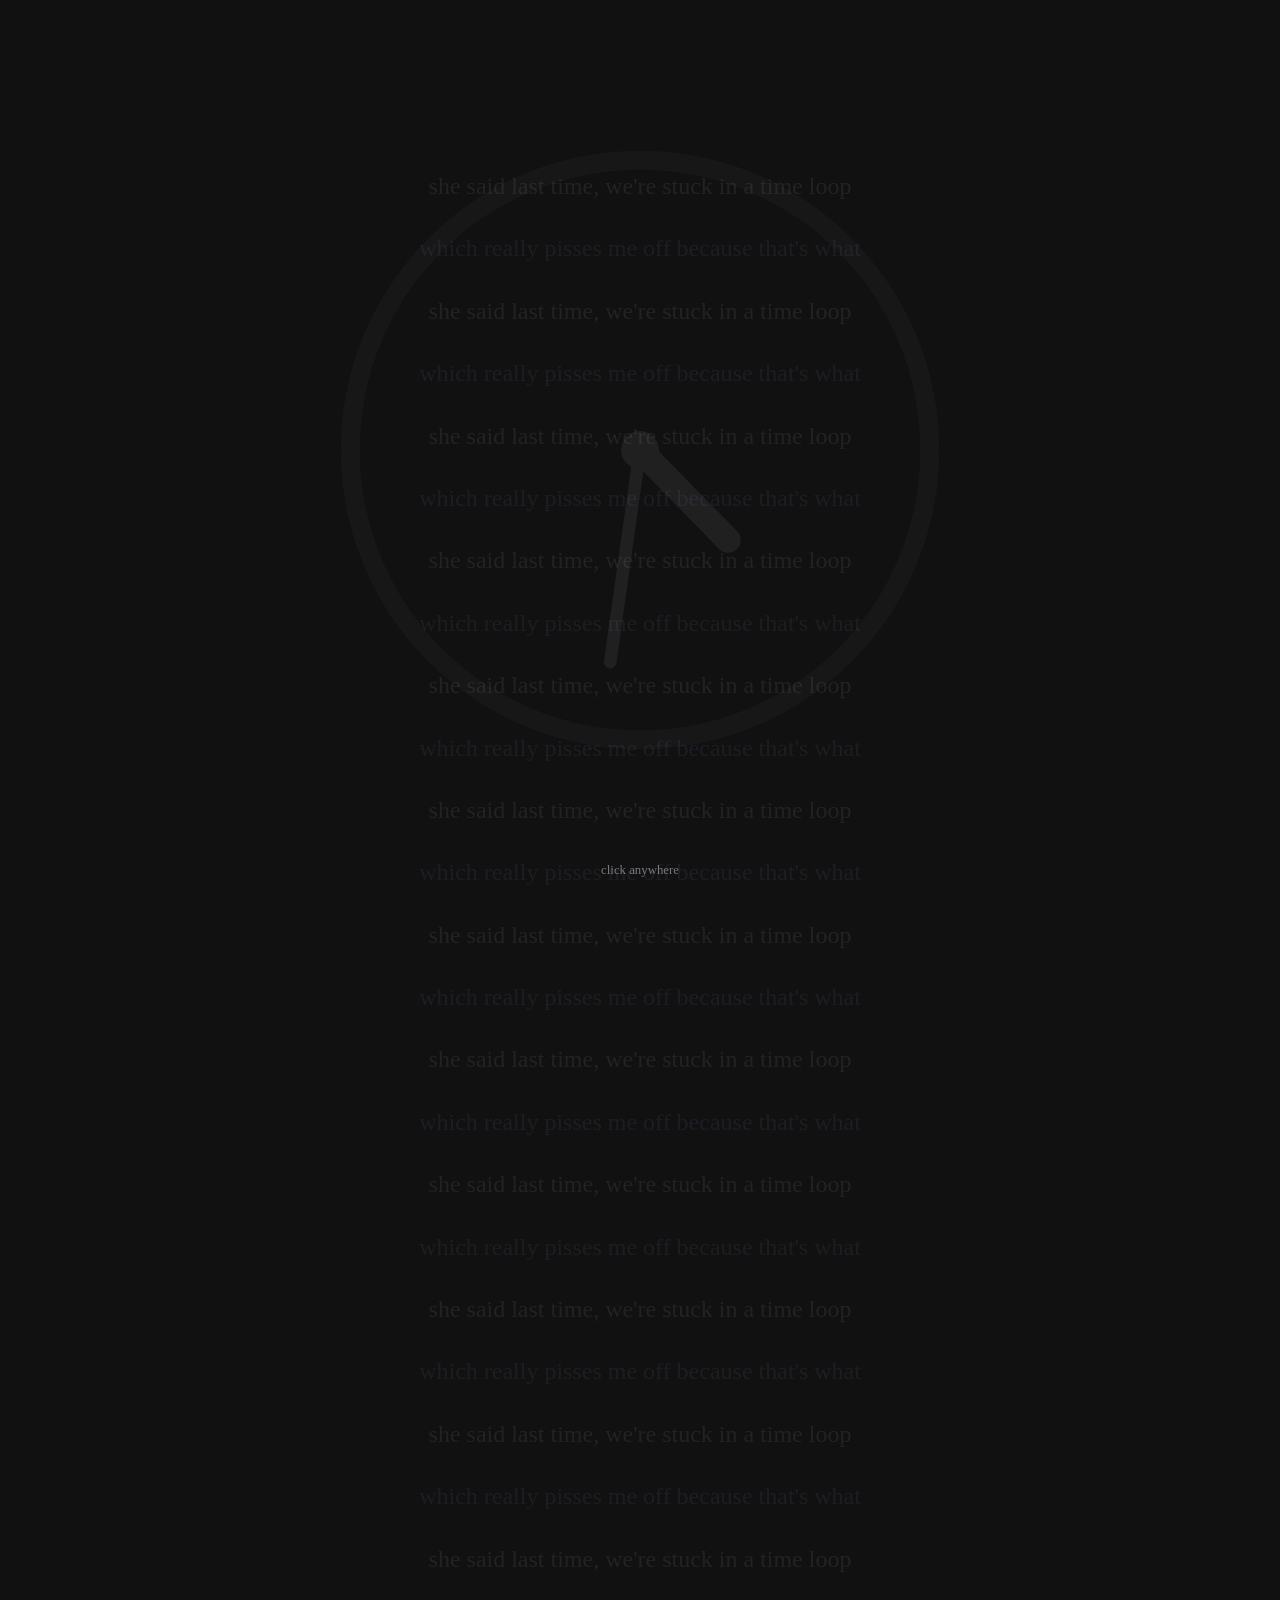
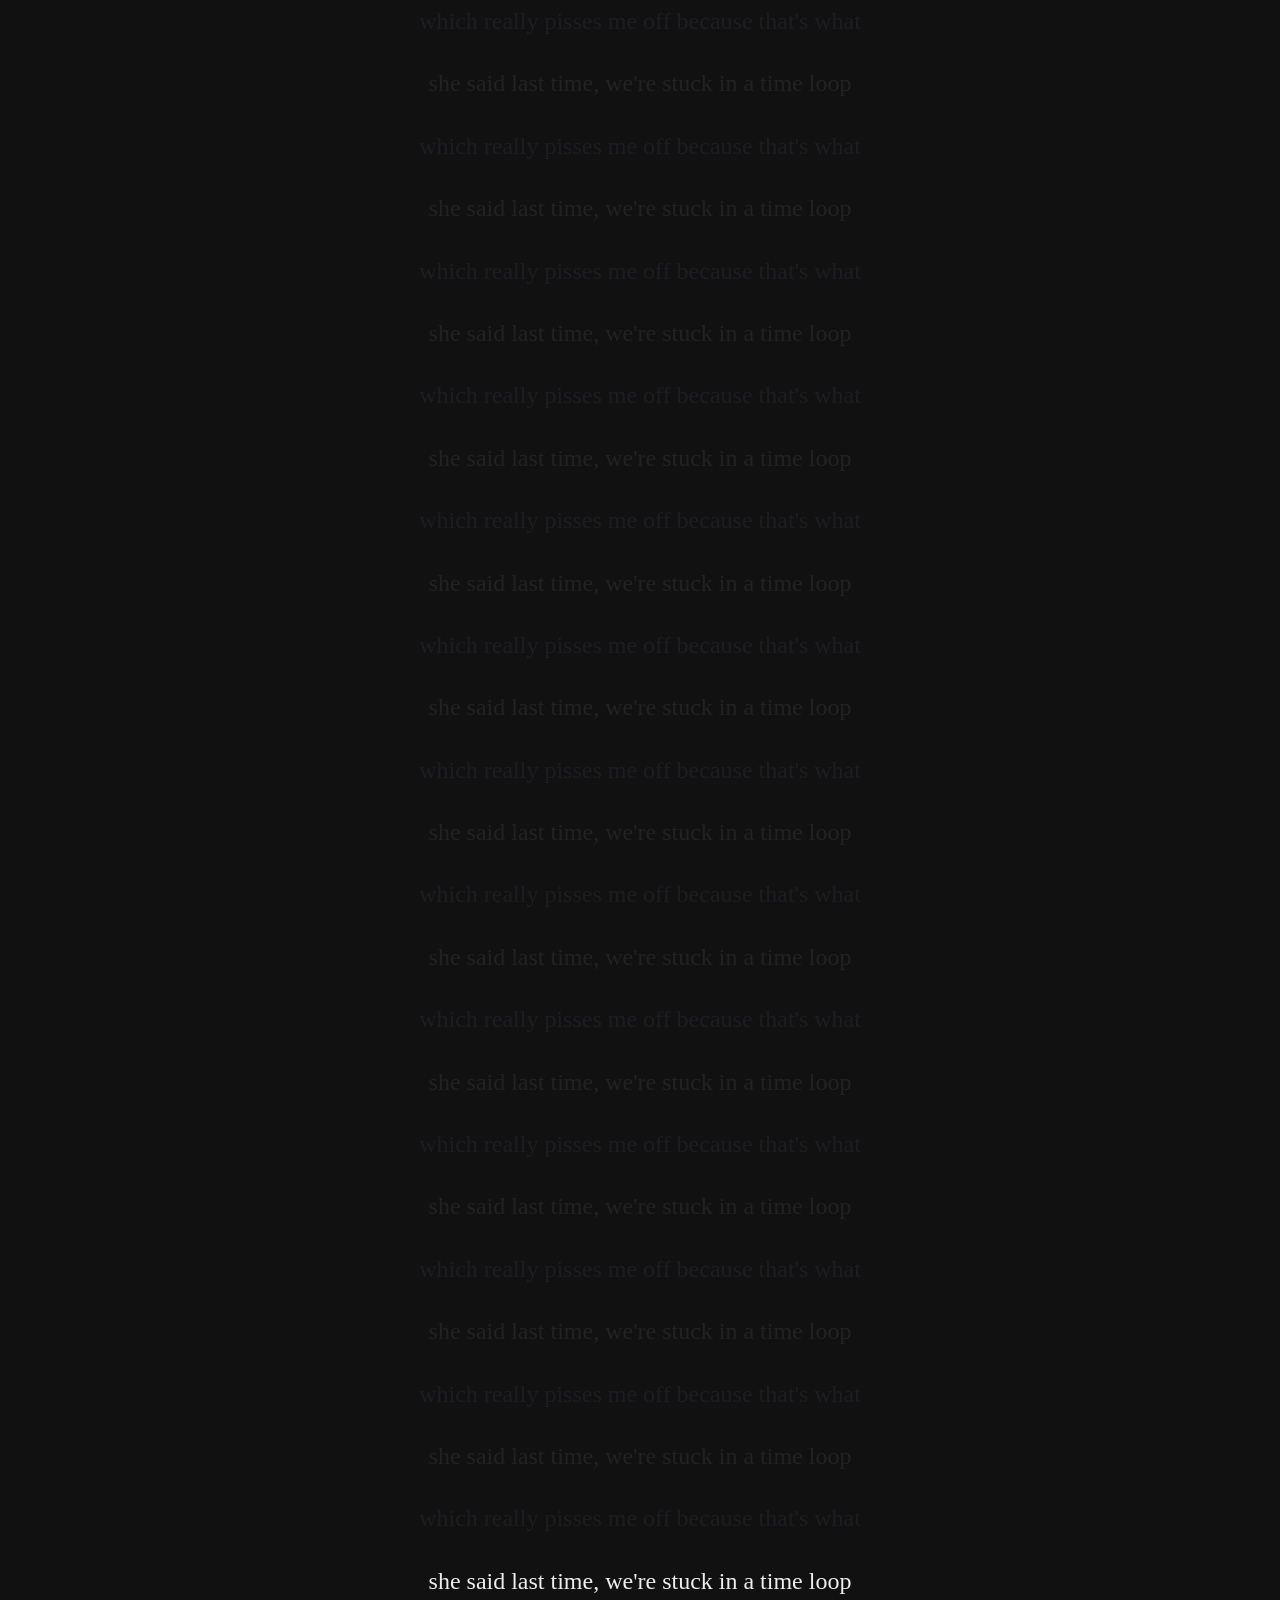
<file: 2 sentence story/index.html>
<!DOCTYPE html>
<html lang="en">
<head>
<meta charset="UTF-8">
<meta name="viewport" content="width=device-width, initial-scale=1.0">
<title>Time Loop</title>
<link rel="stylesheet" href="style.css">
</head>
<body>

<div id="container"></div>
<div id="hint">click anywhere</div>

<svg id="clock" viewBox="0 0 100 100">
  <circle cx="50" cy="50" r="46" fill="none" stroke="#777" stroke-width="3" />
  <line id="hourHand" x1="50" y1="50" x2="50" y2="30" stroke="#eee" stroke-width="4" stroke-linecap="round" />
  <line id="minuteHand" x1="50" y1="50" x2="50" y2="16" stroke="#eee" stroke-width="2" stroke-linecap="round" />
  <circle cx="50" cy="50" r="3" fill="#eee" />
</svg>

<script src="script.js"></script>

</body>
</html>
</file>
<file: 2 sentence story/style.css>
body {
  background: #111;
  color: #eee;
  font-family: Georgia, serif;
  font-size: 1.5rem;
  line-height: 1.6;
  cursor: pointer;
  padding: 15vh 8vw 40vh;
  text-align: center;
}

.line {
  opacity: 0;
  transition: opacity 1s;
}

.line.in {
  opacity: 1;
}

.line.fading {
  opacity: 0.08;
  transition: opacity 3s;
}

.part-b {
  color: #b8a9ff;
}

#hint {
  position: fixed;
  bottom: 20px;
  left: 0;
  right: 0;
  text-align: center;
  color: #777;
  font-size: 0.8rem;
}

#container {
  position: relative;
  z-index: 1;
}

#clock {
  position: fixed;
  top: 50%;
  left: 50%;
  transform: translate(-50%, -50%);
  width: 70vmin;
  height: 70vmin;
  opacity: 0.07;
  pointer-events: none;
  z-index: 0;
}
</file>
